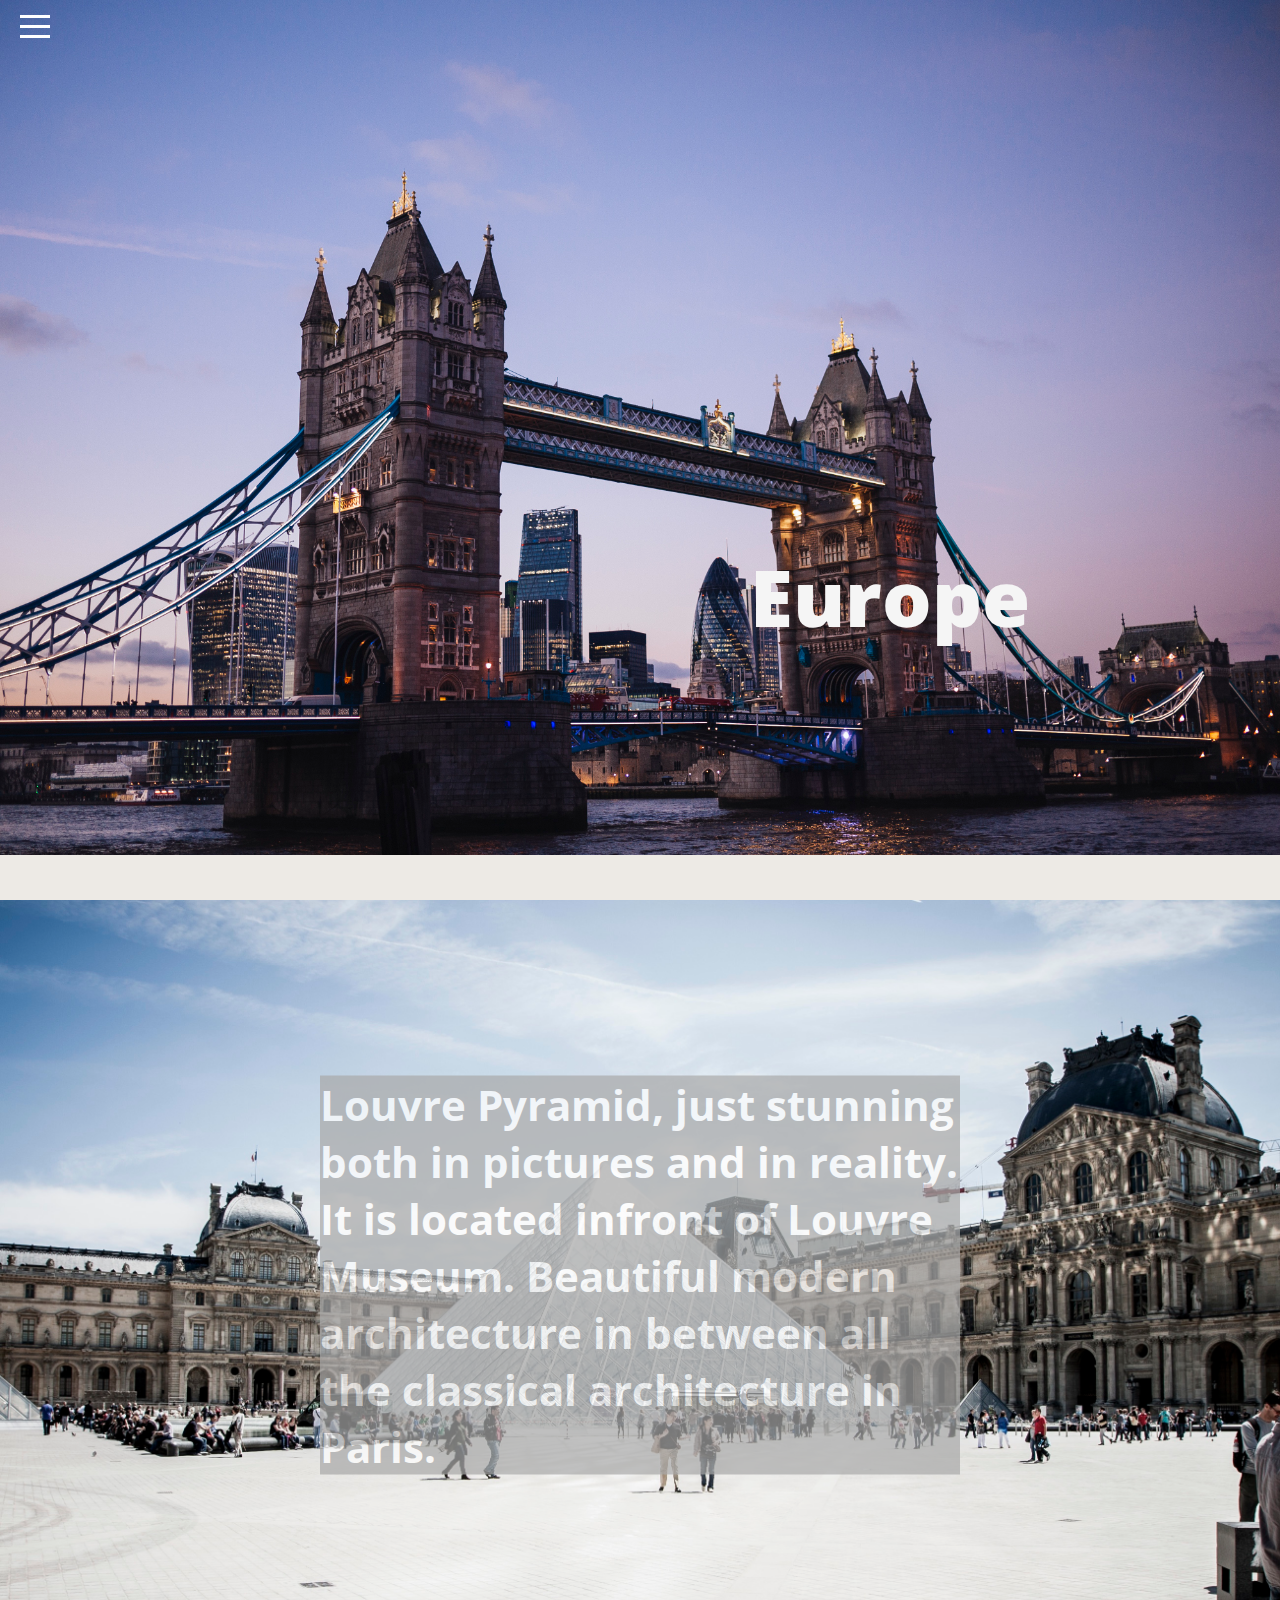
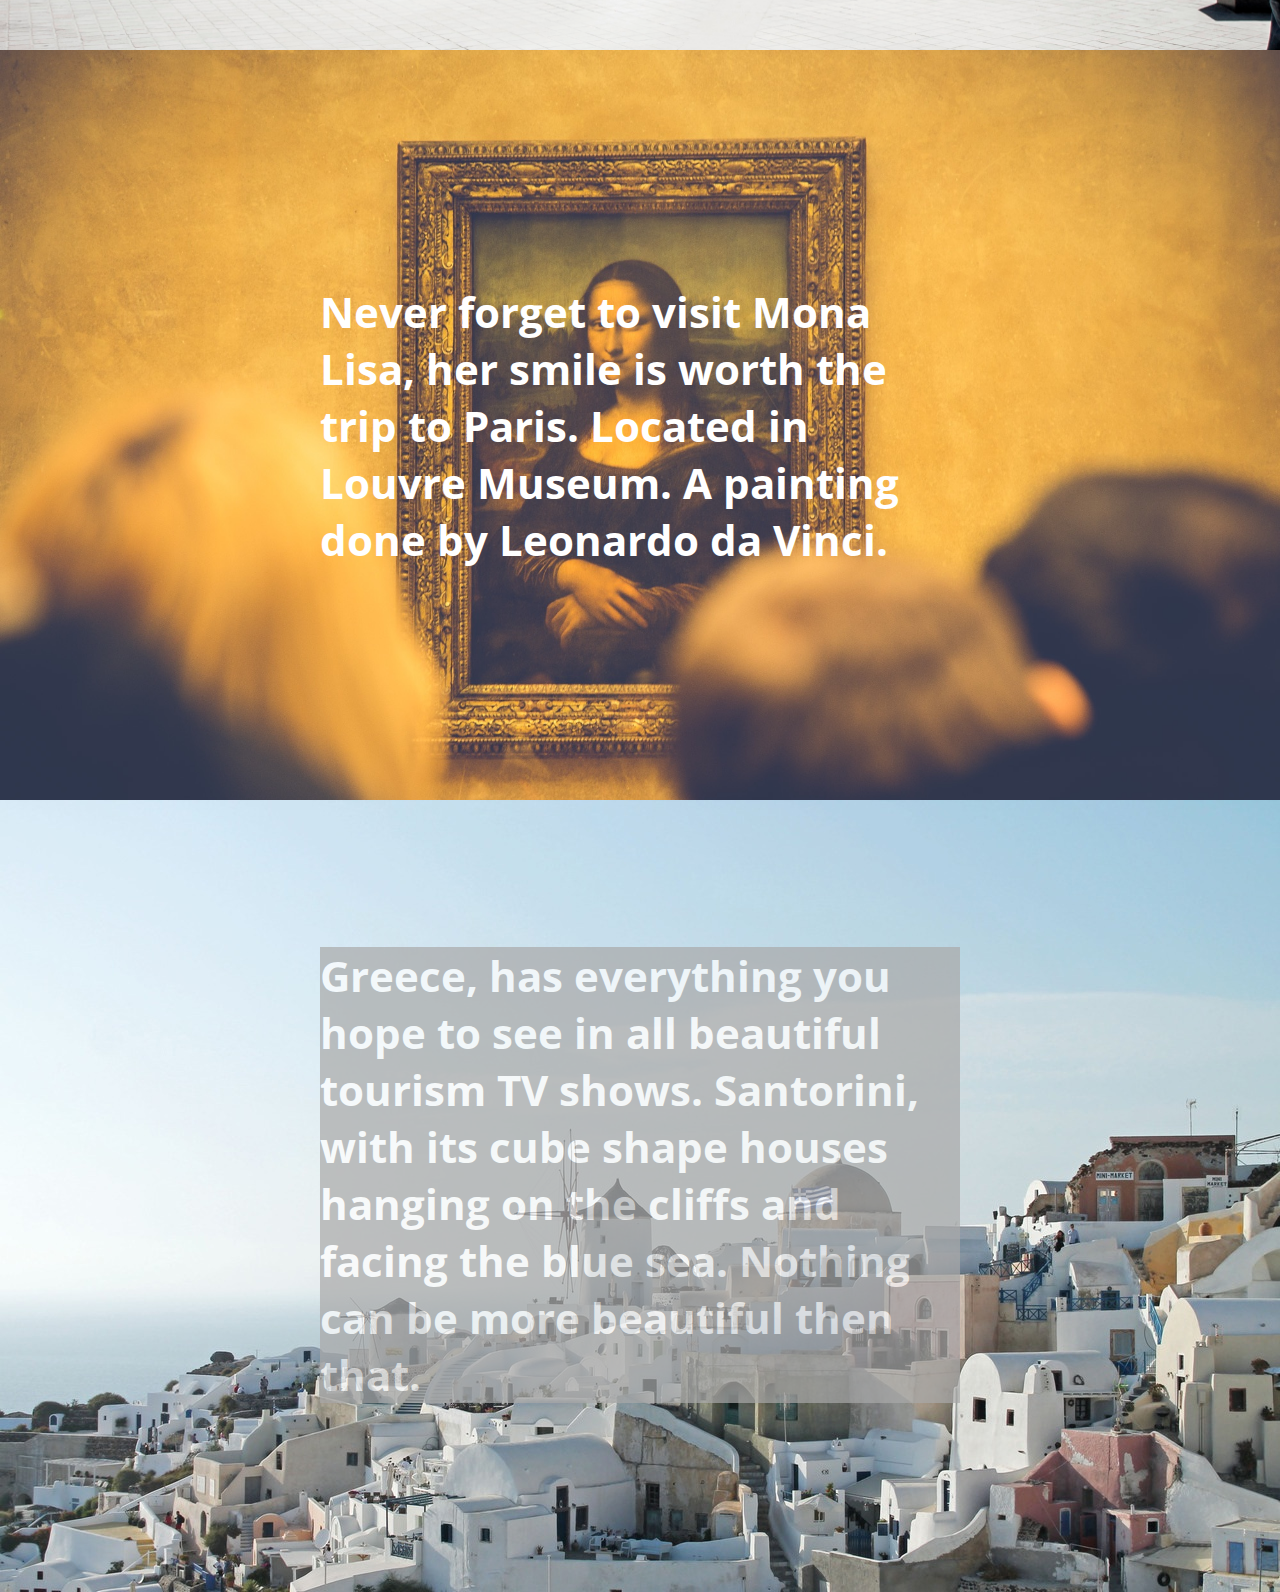
<file: europe.html>
<html>
<head>

	<title>Move.T-Europe</title>
	<link rel="stylesheet" type="text/css" href="assets/css/style.css" />
	<link href='https://fonts.googleapis.com/css?family=Open+Sans' rel='stylesheet' type='text/css'>
	<script src="assets/js/jquery.js"></script>
	<script src= "assets/js/script.js"></script>

</head>
<body>
	<div class="london">
		<div class="london-overlay"></div><img id="london-back" src="assets/image/london.jpg">
	</div>

	<div id="sidebar-button">
		<a id="nav-toggle">
			<span></span>
		</a>
	</div>

	<nav class="sidebar-container">
		<div class="sidebar-things">
			<a href="index.html" target=".blank"><div class="home">Home Page</div>
			<a href="japan.html" target="_blank"><div class="japan">Japan</div></a>
			<a href="europe.html" target="blank"><div class="europe">Europe</div></a>
		</div>
	</nav>

	<div class="page-wrapper">
		<section class="section" id="carousel-section">
		</section>
	</div>
	
	<div id="damn">
		<div id="head">Europe</div>
	</div>
	
	<section class= "pyramid">
		<div class= "pyramid-overlay"></div><img id="pyramid-back" src="assets/image/pyramid.jpg">
		<div class= "text" id= "pyramid-text"> Louvre Pyramid, just stunning both in pictures and in reality. It is located infront of Louvre Museum. Beautiful modern architecture in between all the classical architecture in Paris.</div>
		</div>
	</section>

	<section class= "art">
		<div class= "art-overlay"></div><img id="art-back" src="assets/image/art.jpg">
		<div class= "text" id= "art-text"> Never forget to visit Mona Lisa, her smile is worth the trip to Paris. Located in Louvre Museum. A painting done by Leonardo da Vinci.</div>
		</div>
	</section>

	<section class= "greece">
		<div class= "greece-overlay"></div><img id="greece-back" src="assets/image/greece.jpg">
		<div class= "text" id= "greece-text"> Greece, has everything you hope to see in all beautiful tourism TV shows. Santorini, with its cube shape houses hanging on the cliffs and facing the blue sea. Nothing can be more beautiful then that.</div>
		</div>
	</section>
</body>
</html>
</file>
<file: assets/css/style.css>
a {
	color: inherit;
	text-decoration: none;
}

.clear {
    clear: both;
}

.img-scaled {
    width: 100%;
    height: 100%;
}

.img-scaled-wh {
    width: 100%;
    height: 100%;
    position: relative;
}

body {
	font-family: "Open Sans", "Helvetica Neue", Helvetica, Arial, sans-serif;
	margin: 0px;
	background: #edeae5;
}

.background {
    background: url('background.jpg');
    background-size: 100% 100%;
    width: 100%;
    height: 100%;
    position: absolute;
}

.background-lay{
    height: 100%;
    width: 100%;
    position: absolute;
}

#backdrop {
    width: 100%;
    height: 100%;
    object-fit: cover;
}

.kyoto {
    background-size: 100% 100%;
    width: 100%;
    height: 100%;
    position: absolute;
}

.kyoto-overlay {
    height: 100%;
    width: 100%;
    position: absolute;
}

#kyoto-back {
    width: 100%;
    height: 100%
    object-fit: cover;
}

.london {
    background-size: 100% 100%;
    width: 100%;
    height: 100%;
    position: absolute;
}

.london-overlay {
    height: 100%;
    width: 100%;
    position: absolute;
}

#london-back {
    width: 100%;
    height: 100%
    object-fit: cover;
}

.sidebar-container {
    position: fixed;
    width: 280px;
    height: 100%;
    background-color: darkgrey;
    opacity: 0.9;
    -webkit-transform: translateX(-280px);
    -webkit-transition: all 0.4s;
}

.page-wrapper {
    height: 100%;
    width: 100%;
    -webkit-transition: all .2s;
    -moz-transition: all .2s;
    transition: all .2s;
}

.sidebar-things {
    font-weight: 700px;
    font-size: 16px;
    color: whitesmoke;
    padding: 15px 20px 15px 20px;
}

.sidebar-active {
    transform: translateX(0);
}

#nav-toggle { 
    position: absolute; 
    right: 50%; top: 10%; 
}

#nav-toggle {
    padding: 10px 30px 15px 0px; 
}

#nav-toggle span, #nav-toggle span:before, #nav-toggle span:after {
    height: 3px;
    width: 30px;
    background: #fff;
    position: absolute;
    display: block;
    content: '';
}

#nav-toggle span:before {
    top: -10px; 
}

#nav-toggle span:after {
    bottom: -10px;
}

#sidebar-button {
    position: fixed;
    z-index: 100;
    left: 50px;
    top: 15px;
    cursor: pointer;
    -webkit-transition: all .4s;
    -moz-transition: all .4s;
    -o-transition: all .4s;
    transition: all .4s;
} 

.home {
    font-size: 24px;
    font-weight: 600;
    padding: 10px 50px 10px 50px;
    text-align: center;
}

.japan {
    font-size: 24px;
    font-weight: 600;
    padding: 10px 50px 10px 50px;
    text-align: center;
}

.europe {
    font-size: 24px;
    font-weight: 600;
    padding: 10px 50px 10px 50px;
    text-align: center;
}

.wrapper-active, .button-active {
    -webkit-transform: translateX(280px);
    -moz-transform: translateX(280px);
    transform: translateX(280px);
}

.sidebar-active {
    -webkit-transform: translateX(0px);
    -moz-transform: translateX(0px);
    -o-transform: translateX(0px);
}

#hero {
    position: absolute;
    color: white;
    bottom: 250px;
    right: 250px;
    text-align: left;
}

#heading {
    font-size: 78px;
    font-weight: 800;
    color: whitesmoke;
}

#subheading {
    font-size: 28px;
    font-weight: 500;
    color: whitesmoke;
}

#button {
    background: darkgrey;
    float: right;
    padding: 10px 20px;
    cursor: pointer;
    border-radius: 10px;
    margin-top: 10px;
    font-size: 20px;
    font-weight: 800;
}

#special {
    position: absolute;
    color: whitesmoke;
    bottom: 250px;
    right: 250px;
    text-align: center;
}

#title{
    font-size: 78px;
    font-weight: 800;
    color: whitesmoke;
}

#damn{
    position: absolute;
    color: whitesmoke;
    bottom: 250px;
    right: 250px;
    text-align: center;
}

#head{
    font-size: 78px;
    font-weight: 800;
    color: whitesmoke;
}
#about-container {
    position: fixed;
    width: 100%;
    height: 100%;
    z-index: 100;
    display: none;
}

#about-overlay {
    width: 100%;
    height: 100%;
    background: rgba(0, 0, 0, 0.5);
}

#about-box {
    position: absolute;
    width: 700px;
    height: 360px;
    background: darkgrey;
    opacity: 0.9;
    border-radius: 150px;
    z-index: 100;
    top: calc(20%);
    bottom: calc(25%);
    left: calc(25%);
    right: calc(25%);
}
.context{
    font-size: 32px;
    color: whitesmoke;
    padding: 20px 20px;
    text-align: center;

}

.about {
    font-size: 56px; 
    color: whitesmoke;
    padding: 10px 10px;
    text-align: center;
}

.shibuya {
    width: 100%;
    height: 750px;
    position: relative;
}

.shibuya-overlay {
    height: 100%;
    width: 100%;
    position: absolute;
}

#shibuya-back {
    width: 100%;
    height: 100%
    object-fit: cover;
}

.text {
    font-size: 42px;
    font-weight: 800;
    color: white;
    position: absolute;
    font-weight: 700;
    top: 50%;
    left: 50%;
    -webkit-transform: translateX(-50%) translateY(-50%);
    -moz-transform: translateX(-50%) translateY(-50%);
    transform: translateX(-50%) translateY(-50%);
}

#shibuya-text{

}

.osaka {
    width: 100%;
    height: 750px;
    position: relative;
}

.osaka-overlay {
    height: 100%;
    width: 100%;
    position: absolute;
}

#osaka-back {
    width: 100%;
    height: 100%
    object-fit: cover;
}

#osaka-text {

}

.food {
    width: 100%;
    height: 750px;
    position: relative;
}

.food-overlay {
    height: 100%;
    width: 100%;
    position: absolute;
}

#food-back {
    width: 100%;
    height: 100%
    object-fit: cover;
}

#food-text {

}

.pyramid {
    width: 100%;
    height: 750px;
    position: relative;
}

.pyramid-overlay {
    height: 100%;
    width: 100%;
    position: absolute;
}

#pyramid-back {
    width: 100%;
    height: 100%
    object-fit: cover;
}

#pyramid-text {
    background-color: darkgrey;
    opacity: 0.7;
}

.art {
    width: 100%;
    height: 750px;
    position: relative;
}

.art-overlay {
    height: 100%;
    width: 100%;
    position: absolute;
}

#art-back {
    width: 100%;
    height: 100%
    object-fit: cover;
}

.greece {
    width: 100%;
    height: 750px;
    position: relative;
}

.greece-overlay {
    height: 100%;
    width: 100%;
    position: absolute;
}

#greece-back {
    width: 100%;
    height: 100%
    object-fit: cover;
}

#greece-text {
    background-color: darkgrey ;
    opacity: 0.7;
}
</file>
